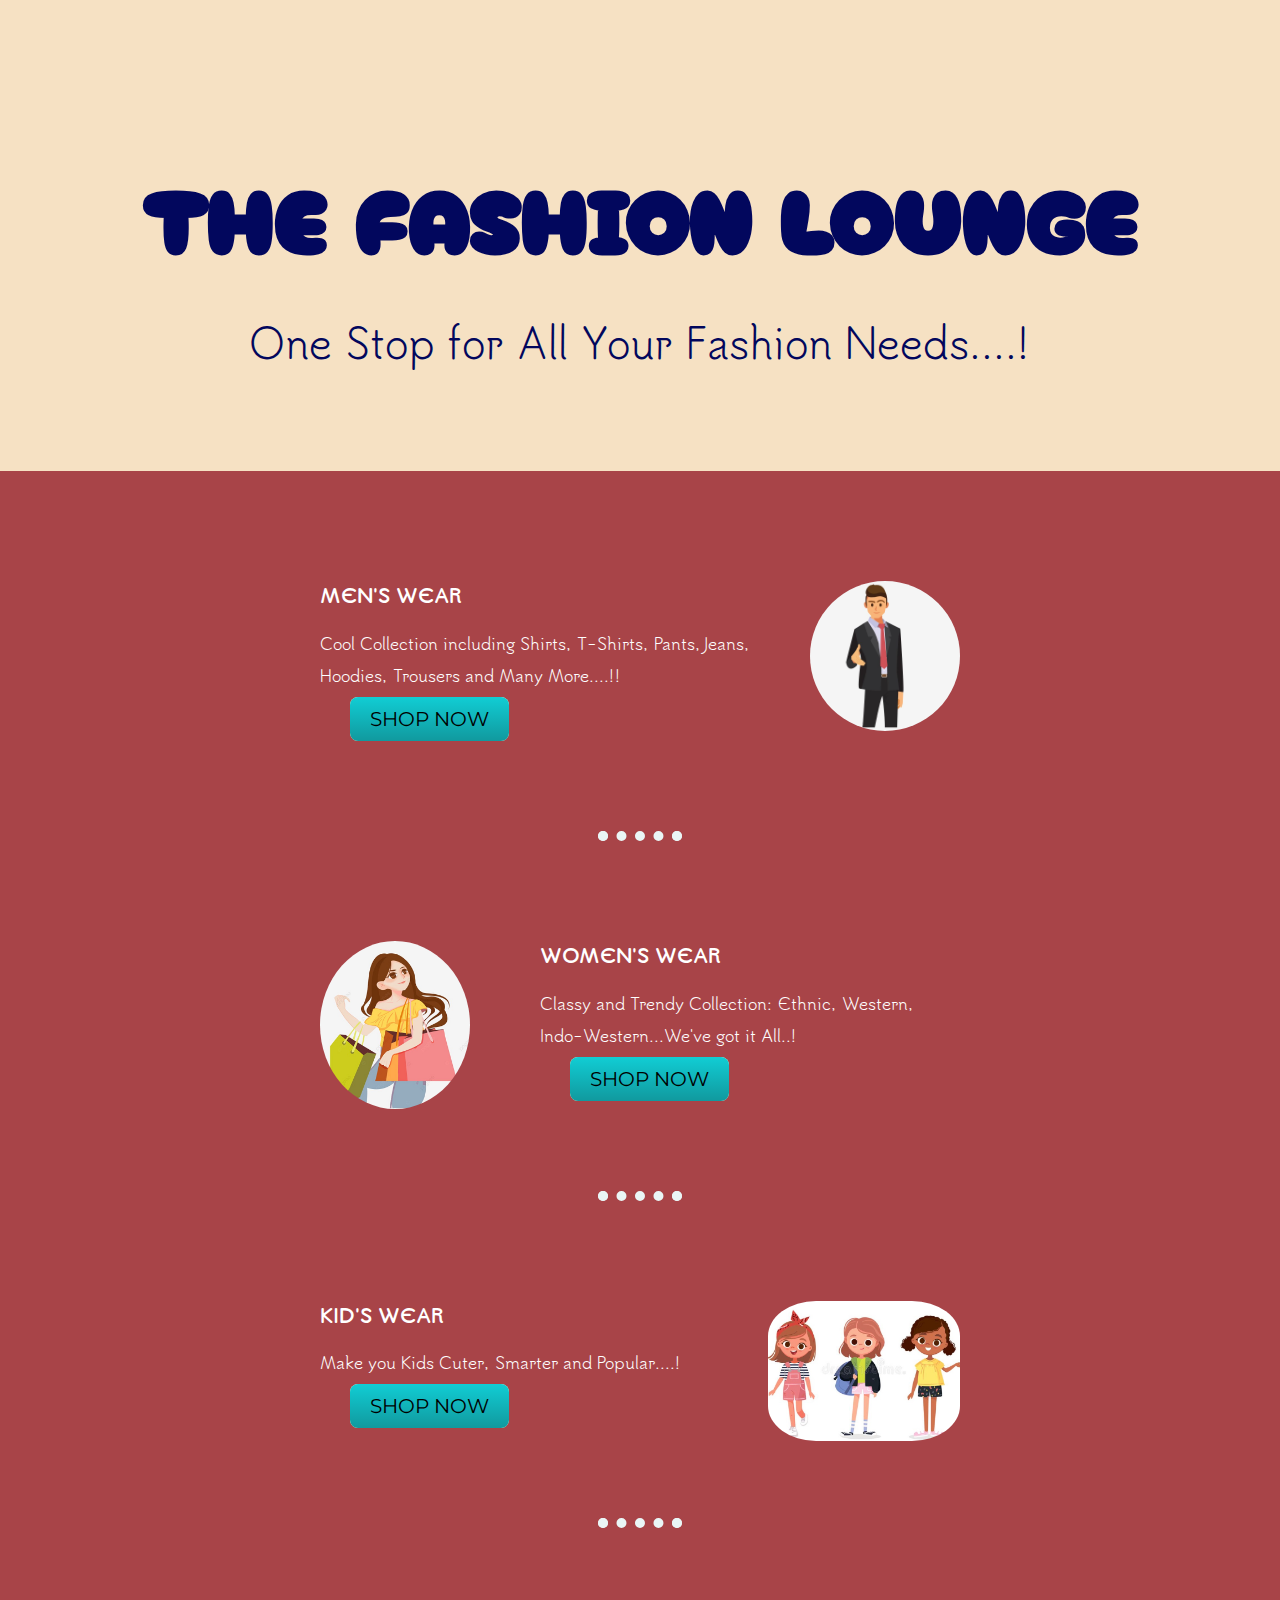
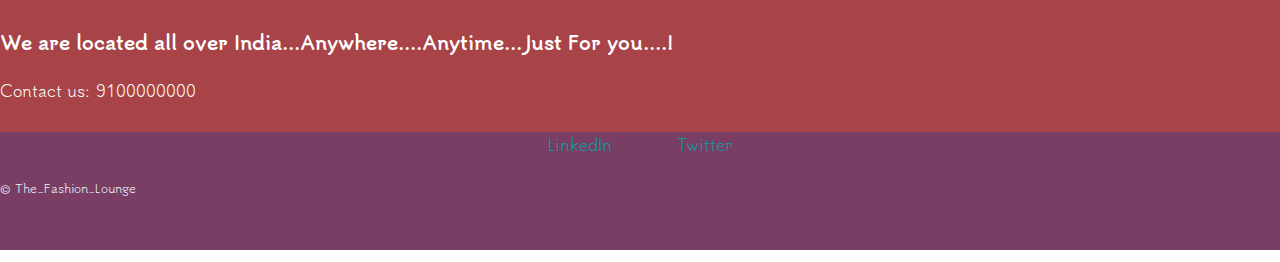
<file: Landing_page/index.html>
<!DOCTYPE html>
<html lang="en" dir="ltr">

<head>
  <meta charset="utf-8">
  <title>THE FASHION BOUTIQUE</title>
  <link rel="stylesheet" href="styles.css">
  <link rel="icon" href="favicon.ico">
  <link rel="preconnect" href="https://fonts.googleapis.com">
  <link rel="preconnect" href="https://fonts.gstatic.com" crossorigin>
  <link href="https://fonts.googleapis.com/css2?family=Cherry+Bomb+One&family=Pacifico&family=Tsukimi+Rounded:wght@400;700&display=swap" rel="stylesheet">
  <link rel="preconnect" href="https://fonts.googleapis.com">
  <link rel="preconnect" href="https://fonts.gstatic.com" crossorigin>
  <link href="https://fonts.googleapis.com/css2?family=Merriweather&family=Montserrat&family=Sofia&display=swap" rel="stylesheet">
</head>

<body>
  <div class="top-container">
    
    <h1>THE FASHION LOUNGE</h1>
    <h2>One Stop for All Your Fashion Needs....!</h2>
  </div>

  <div class="middle-container">
    <div class="shop" style="padding-top:10px;">
      <div class="shop-row">
        <img class="mens-img" src="mens.jpg" alt="">
        <h3>MEN'S WEAR</h3>
        <p>
          Cool Collection including Shirts, T-Shirts, Pants,Jeans, Hoodies, Trousers and Many More....!!
        </p>
        <a class="btn" href="">SHOP NOW</a>
      </div>
      <hr>
      <div class="shop-row">
        <img class="womens-img" src="women.jpg" alt="">
        <h3>WOMEN'S WEAR</h3>
        <p>
          Classy and Trendy Collection: Ethnic, Western, Indo-Western...We've got it All..!
        </p>
        <a class="btn" href="">SHOP NOW</a>
      </div>
      <hr>
      <div class="shop-row">
        <img class="kids-img" src="kids.jpg" alt="">
        <h3>KID'S WEAR</h3>
        <p>Make you Kids Cuter, Smarter and Popular....!
        </p>
        <a class="btn" href="">SHOP NOW</a>
      </div>
      <hr>
    </div>

    <div class="contact-me">

      <h3>We are located all over India...Anywhere....Anytime...Just For you....!</h3>
      <p>Contact us: 9100000000</p>
    </div>
  </div>


  <div class="bottom-container">
    <a class="footer-link" href="https://www.linkedin.com/">LinkedIn</a>
    <a class="footer-link" href="https://twitter.com/">Twitter</a>
    <p style="color:#EAF6F6; font-size:0.75rem; margin-top:20px; padding-bottom:50px;">© The_Fashion_Lounge</p>
  </div>

</body>

</html>
</file>
<file: Landing_page/styles.css>
body{
  margin: 0; /*making it touch all 4 sides*/
  text-align: center;
  font-family: 'Tsukimi Rounded', sans-serif;
}
h1{
  color:#02075d;
  font-family: 'Cherry Bomb One', cursive;
  font-size: 5.625rem;
  margin: 50px auto 0 auto;
}
h2{
  color:#02075d;
  font-family: 'Tsukimi Rounded', sans-serif;
  font-size: 2.5rem;
  font-weight: normal;
  margin-bottom: 0px;
}
h3{
  color:#FFFFFF;
  font-family: 'Tsukimi Rounded', sans-serif;
  text-align: left;

}
a{
  color:#11999E;
  font-family: 'Tsukimi Rounded', sans-serif;
  margin:30px;
  text-decoration: none;
}
a:hover{
  color:#EAF6F6;
}
hr{
  border-style: dotted;
  border-bottom-style: none;
  border-color: #EAF6F6;
  border-width: 10px; /* change dot size of border*/
  margin: 100px auto;
  width: 5%; /*length of border*/
}
.top-container{
  background-color: #F6E1C3;
  padding-top: 100px;
  padding-bottom: 100px; 
  position: relative;
}
.top-cloud{
  position: absolute;
  right:300px;
  top:50px;
}
.bottom-cloud{
  position: absolute;
  left:300px;
  bottom:300px;
}
.middle-container{
background-color: #A84448

}
.intro{
  width:50%;
  text-align: left;

}
.profile{
  width: 50%;
  margin: auto;
  padding-top: 50px;
}
.mens-img{
  width: 150px;
  border-radius: 50%;
  float: right;
}
.shop-row{
  /* This won't work as element does not have 100% width: text-align: center;Hence margin used instead*/
  margin: 100px auto;
  width: 50%;
  text-align: left;
  /*line-height:2; /*doubling line height*/
}
.womens-img{
  width: 150px;
  float: left;
  margin-right:70px;
  border-radius: 50%;
}
.kids-img{
  width:30%;
  border-radius: 25%;
  float: right;
  margin-left: 30px;
}
p{
  color:#FFFFFF;
  line-height: 2;
  text-align: left;

}
.btn {
  background:  #fffdd0;
  background-image: -webkit-linear-gradient(top,  #11cdd4, #11999e);
  background-image: -moz-linear-gradient(top,  #11cdd4, #11999e);
  background-image: -ms-linear-gradient(top,  #11cdd4, #11999e);
  background-image: -o-linear-gradient(top,  #11cdd4, #11999e);
  background-image: linear-gradient(to bottom,  #11cdd4, #11999e);
  -webkit-border-radius: 8;
  -moz-border-radius: 8;
  border-radius: 8px;
  font-family: 'Montserrat', sans-serif;
  color: #000000;
  font-size: 20px;
  padding: 10px 20px 10px 20px;
  text-decoration: none;
}
.btn:hover {
  background: #30e3cb;
  background-image: -webkit-linear-gradient(top, #30e3cb, #2bc4ad);
  background-image: -moz-linear-gradient(top, #30e3cb, #2bc4ad);
  background-image: -ms-linear-gradient(top, #30e3cb, #2bc4ad);
  background-image: -o-linear-gradient(top, #30e3cb, #2bc4ad);
  background-image: linear-gradient(to bottom, #30e3cb, #2bc4ad);
  text-decoration: none;
}
.contact-me{
  padding-bottom:10px;
}
.bottom-container{
  background-color: #7A3E65;
  /*margin-top: 50px;
  padding-top: 50px;*/
}
</file>
